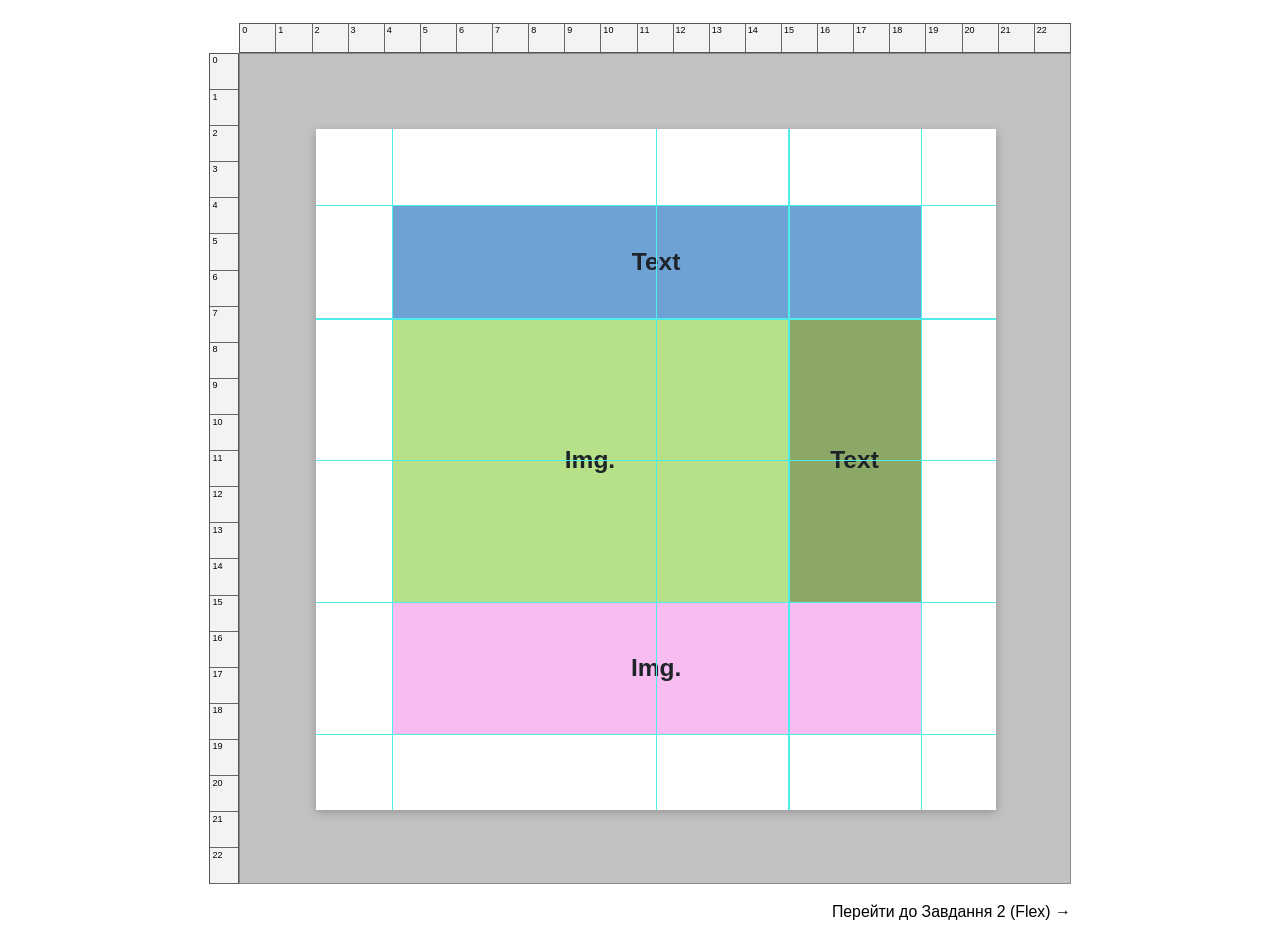
<file: index.html>
<!DOCTYPE html>
<html lang="uk">
<head>
    <meta charset="UTF-8">
    <meta name="viewport" content="width=device-width, initial-scale=1.0">
    <title>Кузнєцов Владислав Юрійович, ІС-44, ЛР-3, Варіант 7 (Float)</title>
    <link rel="stylesheet" href="zavd1_style.css">
</head>
<body>

    <div class="workspace">
        <!-- Верхня горизонтальна лінійка (0..22 см) -->
        <div class="ruler-top">
            <span>0</span><span>1</span><span>2</span><span>3</span><span>4</span><span>5</span>
            <span>6</span><span>7</span><span>8</span><span>9</span><span>10</span><span>11</span>
            <span>12</span><span>13</span><span>14</span><span>15</span><span>16</span><span>17</span>
            <span>18</span><span>19</span><span>20</span><span>21</span><span>22</span>
        </div>

        <!-- Ліва вертикальна лінійка (0..22 см) -->
        <div class="ruler-left">
            <span>0</span><span>1</span><span>2</span><span>3</span><span>4</span><span>5</span>
            <span>6</span><span>7</span><span>8</span><span>9</span><span>10</span><span>11</span>
            <span>12</span><span>13</span><span>14</span><span>15</span><span>16</span><span>17</span>
            <span>18</span><span>19</span><span>20</span><span>21</span><span>22</span>
        </div>

        <!-- Сірий квадрат із білим аркушем усередині -->
        <div class="gray-square">
            <div class="white-sheet">
                <!-- Блакитні направляючі (горизонтальні та вертикальні) -->
                <div class="guide-h g-h-1"></div>
                <div class="guide-h g-h-2"></div>
                <div class="guide-h g-h-3"></div>
                <div class="guide-h g-h-4"></div>
                <div class="guide-h g-h-5"></div>

                <div class="guide-v g-v-1"></div>
                <div class="guide-v g-v-2"></div>
                <div class="guide-v g-v-3"></div>
                <div class="guide-v g-v-4"></div>

                <!-- Темплейт Варіанта 7 (Float + % ширина) -->
                <div class="template-box">
                    <header class="header-text">
                        <h2>Text</h2>
                    </header>

                    <div class="middle-row">
                        <div class="content-img">
                            <h2>Img.</h2>
                        </div>
                        <aside class="sidebar-text">
                            <h2>Text</h2>
                        </aside>
                        <div class="clear"></div>
                    </div>

                    <footer class="footer-img">
                        <h2>Img.</h2>
                    </footer>
                </div>
            </div>
        </div>
    </div>

    <div class="nav-links">
        <a href="flex.html">Перейти до Завдання 2 (Flex) &rarr;</a>
    </div>

</body>
</html>
</file>
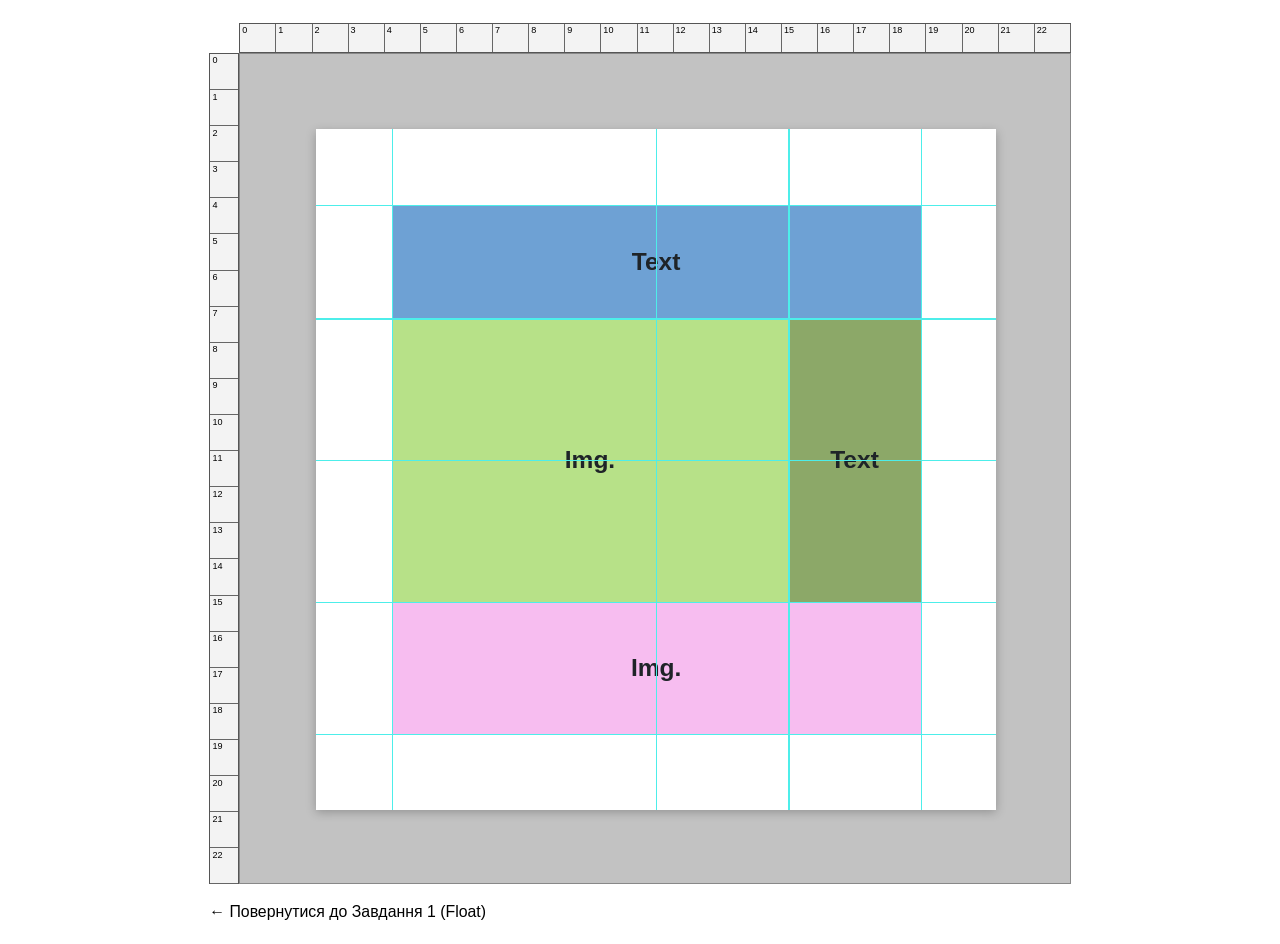
<file: flex.html>
<!DOCTYPE html>
<html lang="uk">
<head>
    <meta charset="UTF-8">
    <meta name="viewport" content="width=device-width, initial-scale=1.0">
    <title>Кузнєцов Владислав Юрійович, ІС-44, ЛР-3, Варіант 7 (Flex)</title>
    <link rel="stylesheet" href="zavd2_style-flex.css">
</head>
<body>

    <div class="workspace">
        <!-- Верхня горизонтальна лінійка (0..22 см) -->
        <div class="ruler-top">
            <span>0</span><span>1</span><span>2</span><span>3</span><span>4</span><span>5</span>
            <span>6</span><span>7</span><span>8</span><span>9</span><span>10</span><span>11</span>
            <span>12</span><span>13</span><span>14</span><span>15</span><span>16</span><span>17</span>
            <span>18</span><span>19</span><span>20</span><span>21</span><span>22</span>
        </div>

        <!-- Ліва вертикальна лінійка (0..22 см) -->
        <div class="ruler-left">
            <span>0</span><span>1</span><span>2</span><span>3</span><span>4</span><span>5</span>
            <span>6</span><span>7</span><span>8</span><span>9</span><span>10</span><span>11</span>
            <span>12</span><span>13</span><span>14</span><span>15</span><span>16</span><span>17</span>
            <span>18</span><span>19</span><span>20</span><span>21</span><span>22</span>
        </div>

        <!-- Сірий квадрат із білим аркушем усередині -->
        <div class="gray-square">
            <div class="white-sheet">
                <!-- Блакитні направляючі (горизонтальні та вертикальні) -->
                <div class="guide-h g-h-1"></div>
                <div class="guide-h g-h-2"></div>
                <div class="guide-h g-h-3"></div>
                <div class="guide-h g-h-4"></div>
                <div class="guide-h g-h-5"></div>

                <div class="guide-v g-v-1"></div>
                <div class="guide-v g-v-2"></div>
                <div class="guide-v g-v-3"></div>
                <div class="guide-v g-v-4"></div>

                <!-- Темплейт Варіанта 7 (Flex) -->
                <div class="template-box">
                    <header class="header-text">
                        <h2>Text</h2>
                    </header>

                    <div class="middle-flex">
                        <div class="content-img">
                            <h2>Img.</h2>
                        </div>
                        <aside class="sidebar-text">
                            <h2>Text</h2>
                        </aside>
                    </div>

                    <footer class="footer-img">
                        <h2>Img.</h2>
                    </footer>
                </div>
            </div>
        </div>
    </div>

    <div class="nav-links">
        <a href="index.html">&larr; Повернутися до Завдання 1 (Float)</a>
    </div>

</body>
</html>
</file>
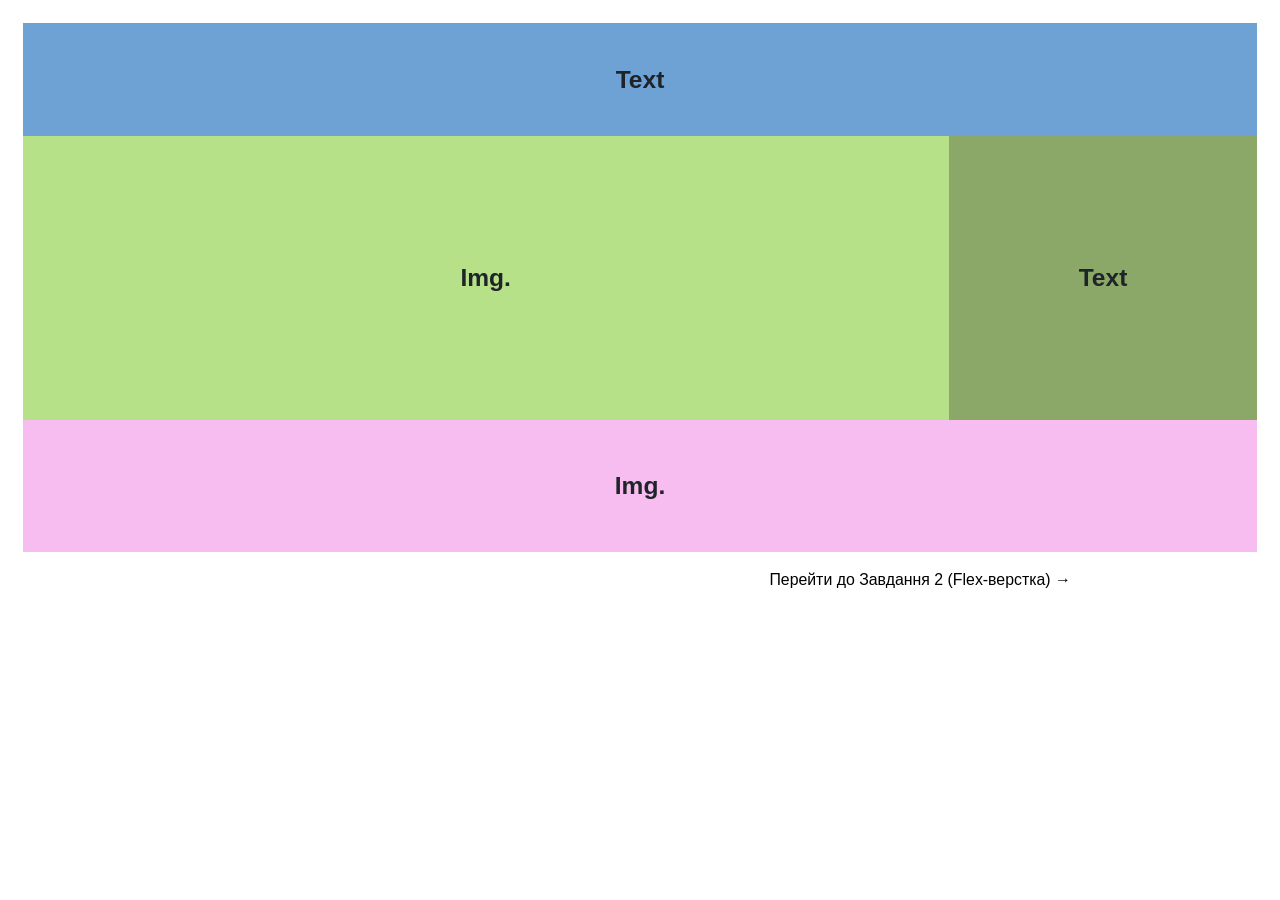
<file: zavd1_ibdex.html>
<!DOCTYPE html>
<html lang="uk">
<head>
    <meta charset="UTF-8">
    <meta name="viewport" content="width=device-width, initial-scale=1.0">
    <title>Кузнєцов Владислав Юрійович, ІС-44, ЛР-3, Варіант 7 (Float)</title>
    <link rel="stylesheet" href="zavd1_style.css">
</head>
<body>

    <div class="container">
        <!-- Верхній блок: Text (100%) -->
        <header class="header-text">
            <h2>Text</h2>
        </header>

        <!-- Середній ряд: Img. (75%) + Text (25%) -->
        <div class="middle-row">
            <div class="content-img">
                <h2>Img.</h2>
            </div>
            <aside class="sidebar-text">
                <h2>Text</h2>
            </aside>
            <div class="clear"></div>
        </div>

        <!-- Нижній блок: Img. (100%) -->
        <footer class="footer-img">
            <h2>Img.</h2>
        </footer>
    </div>

    <div class="nav-links">
        <a href="flex.html">Перейти до Завдання 2 (Flex-верстка) &rarr;</a>
    </div>

</body>
</html>
</file>
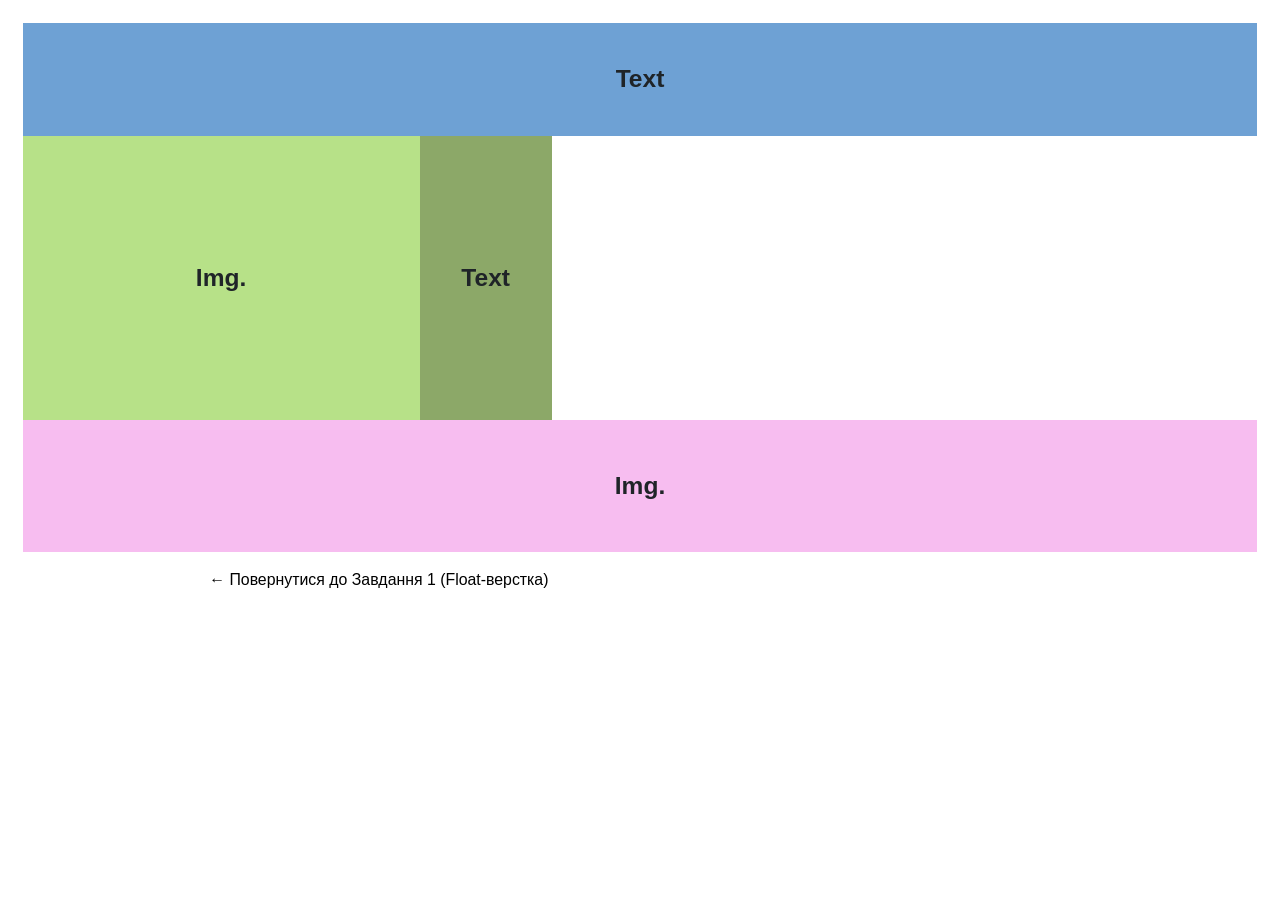
<file: zavd_2_index.html>
<!DOCTYPE html>
<html lang="uk">
<head>
    <meta charset="UTF-8">
    <meta name="viewport" content="width=device-width, initial-scale=1.0">
    <title>Кузнєцов Владислав Юрійович, ІС-44, ЛР-3, Варіант 7 (Flex)</title>
    <link rel="stylesheet" href="zavd2_style-flex.css">
</head>
<body>

    <div class="container">
        <!-- Верхній блок: Text -->
        <header class="header-text">
            <h2>Text</h2>
        </header>

        <!-- Середній Flex-контейнер для двох блоків в один ряд -->
        <div class="middle-flex">
            <div class="content-img">
                <h2>Img.</h2>
            </div>
            <aside class="sidebar-text">
                <h2>Text</h2>
            </aside>
        </div>

        <!-- Нижній блок: Img. -->
        <footer class="footer-img">
            <h2>Img.</h2>
        </footer>
    </div>

    <div class="nav-links">
        <a href="index.html">&larr; Повернутися до Завдання 1 (Float-верстка)</a>
    </div>

</body>
</html>
</file>
<file: zavd1_style.css>
* {
    box-sizing: border-box;
    margin: 0;
    padding: 0;
}

body {
    font-family: Arial, sans-serif;
    background-color: #ffffff;
    color: #000000;
    padding: 0.6cm;
}

/* Загальна область з лінійками (0.8cm лінійки + 22cm сірий квадрат) */
.workspace {
    position: relative;
    width: 22.8cm;
    height: 22.8cm;
    margin: 0 auto;
    padding-top: 0.8cm;
    padding-left: 0.8cm;
    background-color: #ffffff;
}

/* Верхня горизонтальна лінійка */
.ruler-top {
    position: absolute;
    top: 0;
    left: 0.8cm;
    width: 22cm;
    height: 0.8cm;
    display: flex;
    border-top: 0.03cm solid #555555;
    border-bottom: 0.03cm solid #555555;
    border-left: 0.03cm solid #555555;
    background-color: #f3f3f3;
    z-index: 10;
}

.ruler-top span {
    width: 1cm;
    height: 100%;
    border-right: 0.03cm solid #666666;
    font-size: 0.24cm;
    padding-left: 0.05cm;
    padding-top: 0.04cm;
}

/* Ліва вертикальна лінійка */
.ruler-left {
    position: absolute;
    top: 0.8cm;
    left: 0;
    width: 0.8cm;
    height: 22cm;
    display: flex;
    flex-direction: column;
    border-left: 0.03cm solid #555555;
    border-right: 0.03cm solid #555555;
    border-top: 0.03cm solid #555555;
    background-color: #f3f3f3;
    z-index: 10;
}

.ruler-left span {
    height: 1cm;
    width: 100%;
    border-bottom: 0.03cm solid #666666;
    font-size: 0.24cm;
    padding-left: 0.06cm;
    padding-top: 0.04cm;
}

/* Сірий квадрат (22cm x 22cm) */
.gray-square {
    position: relative;
    width: 22cm;
    height: 22cm;
    background-color: #c2c2c2;
    padding: 2cm;
    border: 0.03cm solid #888888;
    overflow: hidden;
}

/* Білий аркуш усередині сірого квадрата (18cm x 18cm) */
.white-sheet {
    position: relative;
    width: 18cm;
    height: 18cm;
    background-color: #ffffff;
    box-shadow: 0 0.08cm 0.25cm rgba(0, 0, 0, 0.25);
    padding: 2cm;
}

/* Темплейт Варіанта 7 (14cm ширини x 14cm висоти всередині білого аркуша) */
.template-box {
    position: relative;
    width: 14cm;
    margin: 0 auto;
    z-index: 2;
}

h2 {
    color: #1f2428;
    font-size: 0.65cm;
    font-weight: 700;
}

/* Верхній блок Text (100% ширини) */
.header-text {
    width: 100%;
    height: 3cm;
    background-color: #6ea1d4;
    text-align: center;
    line-height: 3cm;
}

/* Середній ряд: Img. (75%) + Text (25%) */
.middle-row {
    width: 100%;
}

.content-img {
    float: left;
    width: 75%;
    height: 7.5cm;
    background-color: #b7e188;
    text-align: center;
    line-height: 7.5cm;
}

.sidebar-text {
    float: right;
    width: 25%;
    height: 7.5cm;
    background-color: #8ca868;
    text-align: center;
    line-height: 7.5cm;
}

.clear {
    clear: both;
}

/* Нижній блок Img. (100% ширини) */
.footer-img {
    width: 100%;
    height: 3.5cm;
    background-color: #f7bdf0;
    text-align: center;
    line-height: 3.5cm;
}

/* Блакитні направляючі строго в межах білого аркуша */
.guide-h,
.guide-v {
    position: absolute;
    background-color: #4deeea;
    pointer-events: none;
    z-index: 5;
}

.guide-h {
    left: 0;
    width: 100%;
    height: 0.03cm;
}

.guide-v {
    top: 0;
    height: 100%;
    width: 0.03cm;
}

/* Горизонтальні лінії */
.g-h-1 { top: 2cm; }     /* Верхній край макета */
.g-h-2 { top: 5cm; }     /* Межа шапки та середнього ряду */
.g-h-3 { top: 8.75cm; }  /* Центральна вісь */
.g-h-4 { top: 12.5cm; }  /* Межа середнього ряду та підвалу */
.g-h-5 { top: 16cm; }    /* Нижній край макета */

/* Вертикальні лінії */
.g-v-1 { left: 2cm; }    /* Лівий край макета */
.g-v-2 { left: 9cm; }    /* Центральна вісь аркуша */
.g-v-3 { left: 12.5cm; } /* Межа 75% / 25% */
.g-v-4 { left: 16cm; }   /* Правий край макета */

.nav-links {
    width: 22.8cm;
    margin: 0.5cm auto 0;
    text-align: right;
    font-size: 0.42cm;
}

.nav-links a {
    text-decoration: none;
    color: #000000;
}
</file>
<file: zavd2_style-flex.css>
* {
    box-sizing: border-box;
    margin: 0;
    padding: 0;
}

body {
    font-family: Arial, sans-serif;
    background-color: #ffffff;
    color: #000000;
    padding: 0.6cm;
}

/* Загальна область з лінійками (0.8cm лінійки + 22cm сірий квадрат) */
.workspace {
    position: relative;
    width: 22.8cm;
    height: 22.8cm;
    margin: 0 auto;
    padding-top: 0.8cm;
    padding-left: 0.8cm;
    background-color: #ffffff;
}

/* Верхня горизонтальна лінійка */
.ruler-top {
    position: absolute;
    top: 0;
    left: 0.8cm;
    width: 22cm;
    height: 0.8cm;
    display: flex;
    border-top: 0.03cm solid #555555;
    border-bottom: 0.03cm solid #555555;
    border-left: 0.03cm solid #555555;
    background-color: #f3f3f3;
    z-index: 10;
}

.ruler-top span {
    width: 1cm;
    height: 100%;
    border-right: 0.03cm solid #666666;
    font-size: 0.24cm;
    padding-left: 0.05cm;
    padding-top: 0.04cm;
}

/* Ліва вертикальна лінійка */
.ruler-left {
    position: absolute;
    top: 0.8cm;
    left: 0;
    width: 0.8cm;
    height: 22cm;
    display: flex;
    flex-direction: column;
    border-left: 0.03cm solid #555555;
    border-right: 0.03cm solid #555555;
    border-top: 0.03cm solid #555555;
    background-color: #f3f3f3;
    z-index: 10;
}

.ruler-left span {
    height: 1cm;
    width: 100%;
    border-bottom: 0.03cm solid #666666;
    font-size: 0.24cm;
    padding-left: 0.06cm;
    padding-top: 0.04cm;
}

.gray-square {
    position: relative;
    width: 22cm;
    height: 22cm;
    background-color: #c2c2c2;
    padding: 2cm;
    border: 0.03cm solid #888888;
    overflow: hidden;
}

.white-sheet {
    position: relative;
    width: 18cm;
    height: 18cm;
    background-color: #ffffff;
    box-shadow: 0 0.08cm 0.25cm rgba(0, 0, 0, 0.25);
    padding: 2cm;
}

/* Темплейт на Flex */
.template-box {
    position: relative;
    display: flex;
    flex-direction: column;
    width: 14cm;
    margin: 0 auto;
    z-index: 2;
}

h2 {
    color: #1f2428;
    font-size: 0.65cm;
    font-weight: 700;
}

/* Верхній блок Text */
.header-text {
    display: flex;
    justify-content: center;
    align-items: center;
    width: 100%;
    height: 3cm;
    background-color: #6ea1d4;
}

/* Середній ряд на Flexbox */
.middle-flex {
    display: flex;
    width: 100%;
    height: 7.5cm;
}

.content-img {
    display: flex;
    justify-content: center;
    align-items: center;
    width: 10.5cm;
    background-color: #b7e188;
}

.sidebar-text {
    display: flex;
    justify-content: center;
    align-items: center;
    width: 3.5cm;
    background-color: #8ca868;
}

/* Нижній блок Img. */
.footer-img {
    display: flex;
    justify-content: center;
    align-items: center;
    width: 100%;
    height: 3.5cm;
    background-color: #f7bdf0;
}

/* Блакитні направляючі строго в межах білого аркуша */
.guide-h,
.guide-v {
    position: absolute;
    background-color: #4deeea;
    pointer-events: none;
    z-index: 5;
}

.guide-h {
    left: 0;
    width: 100%;
    height: 0.03cm;
}

.guide-v {
    top: 0;
    height: 100%;
    width: 0.03cm;
}

/* Горизонтальні лінії */
.g-h-1 { top: 2cm; }
.g-h-2 { top: 5cm; }
.g-h-3 { top: 8.75cm; }
.g-h-4 { top: 12.5cm; }
.g-h-5 { top: 16cm; }

/* Вертикальні лінії */
.g-v-1 { left: 2cm; }
.g-v-2 { left: 9cm; }
.g-v-3 { left: 12.5cm; }
.g-v-4 { left: 16cm; }

.nav-links {
    width: 22.8cm;
    margin: 0.5cm auto 0;
    font-size: 0.42cm;
}

.nav-links a {
    text-decoration: none;
    color: #000000;
}
</file>
